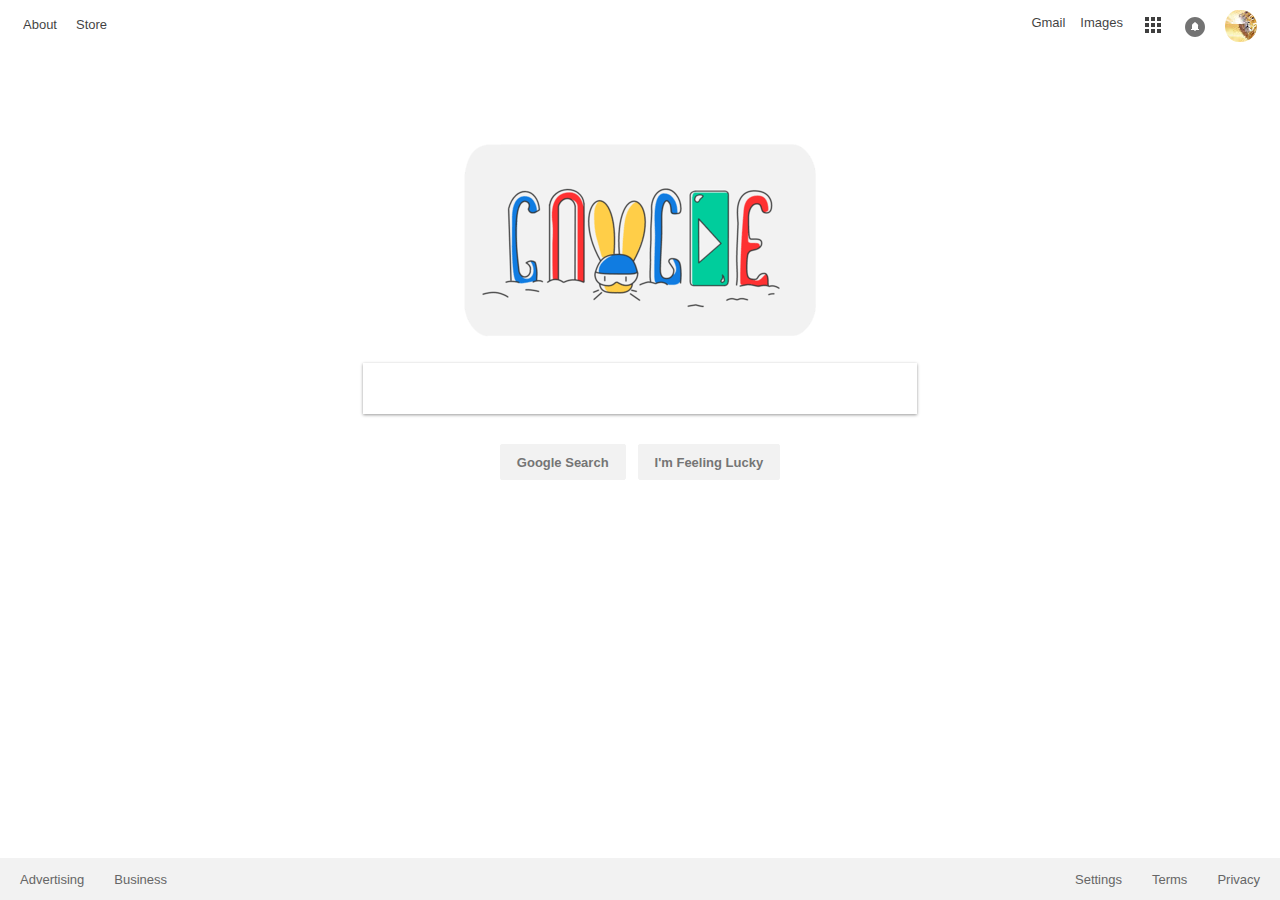
<file: index.html>
<!DOCTYPE html>
<html>
  <head>
    <meta charset="utf-8">
    <title>Google</title>
    <link rel="stylesheet" href="google-test-site-style.css">
  </head>
  <body>
  <header>
  <div class="navbar">
    <div class="navbar-left">
      <a href="#">About</a>
      <a href="#">Store</a>
    </div>
    <div class="navbar-right">
      <a href="#"><img id="google-account-logo" src="./images/photo.jpg"></a>
      <a href="#"><img id="google-not-logo" src="./images/google-notifications.png"></a>
      <a href="#"><img id="google-apps-logo" src="./images/i1_1967ca6a.png"></a>
      <a href="#" id="images">Images</a>
      <a href="#" id="gmail">Gmail<a>
    </div>
  </div>
  </header>
  <div class="google-logo">
    <a href="#"><img src="./images/cta.png" alt="Google Logo"></a><br>
  </div>
  <div class="searchbar">
    <input type="text" action="index.html" method="post"><br>
  </div>
  <span class="buttons">
    <input type="submit" name="button1" value="Google Search">
    <input type="submit" name="button2" value="I'm Feeling Lucky">
  </span>
  </form>
  </div>
  <div class="footer">
    <div class="footer-l">
      <a href="#">Advertising</a>
      <a href="#">Business</a>
    </div>
    <div class="footer-r">
      <a href="#">Privacy</a>
      <a href="#">Terms</a>
      <a href="#">Settings</a>
    </div>
  </div>
  </body>
</html>
</file>
<file: google-test-site-style.css>
.navbar a {
  text-decoration: none;
  font-family: arial,sans-serif;
  font-size: 13px;
  color: #000;
}

.navbar {
  margin-top: 15px;
}

.navbar-left, .navbar-right {
  display: inline;
}

.navbar-left a {
  padding-left: 15px;
  opacity: 0.75;
}

.navbar-right a {
  float: right;
  padding-right: 15px
}

#google-apps-logo {
  opacity: 0.75;
}

#google-account-logo {
  border-radius: 25px;
  margin-top: -5px;
  padding-left: 3px;
}

#google-not-logo {
  padding-left: 5px;
}

#images {
  opacity: 0.75;
  padding-right: 20px;
}

#gmail {
  opacity: 0.75;
}

.google-logo {
  height: 100%;
  width: 100%;
  display: block;
  padding-top: 100px;
  text-align: center;
}

.searchbar input {
  display: inline-block;
  border: 0px;
  height: 49px;
  width: 80%;
  vertical-align: top;
  max-width: 550px;
  font: 16px arial,sans-serif;
  border: none;
  box-shadow: 0px 1px 3px #999;
  text-align: start;
  text-indent: 10px;
}

.searchbar {
  display: block;
  margin: 10px auto;
  text-align: center;
}

.buttons {
  display: inline-block;
  margin: 0 auto;
  text-align: center;
  width: 100%;
}

input[type=text]:hover {
  box-shadow: 0px 2px 5px #999;
}

input:focus {
  outline: none;
}

input[type=submit]:hover {
  box-shadow: 2px 2px 2px #dfdfdf;
  border: 1px solid #c6c6c6;
  color: #000000;
}

.buttons input {
  font-family: arial,sans-serif;
  height: 36px;
  background-color: #f2f2f2;
  padding: 0 16px;
  text-align: center;
  border: 1px solid #f2f2f2;
  color: #757575;
  font-size: 13px;
  font-weight: bold;
  min-width: 54px;
  border-radius: 2px;
  padding: 0 16px;
  margin: 20px 4px;
}

.footer a {
    text-decoration: none;
    color: #666;
    margin: 2px 10px 0px;
    font-size: small;
}

.footer-l a {
  float: left;
  margin-left: 20px
}

.footer-r a {
  float: right;
  margin-right: 20px
}

.footer {
  display: block;
  font-family: arial,sans-serif;
  background: #f2f2f2;
  position: fixed;
  left: 0;
  bottom: 0;
  width: 100%;
  line-height: 40px;
}

a:hover {
  text-decoration: underline;
}
</file>
